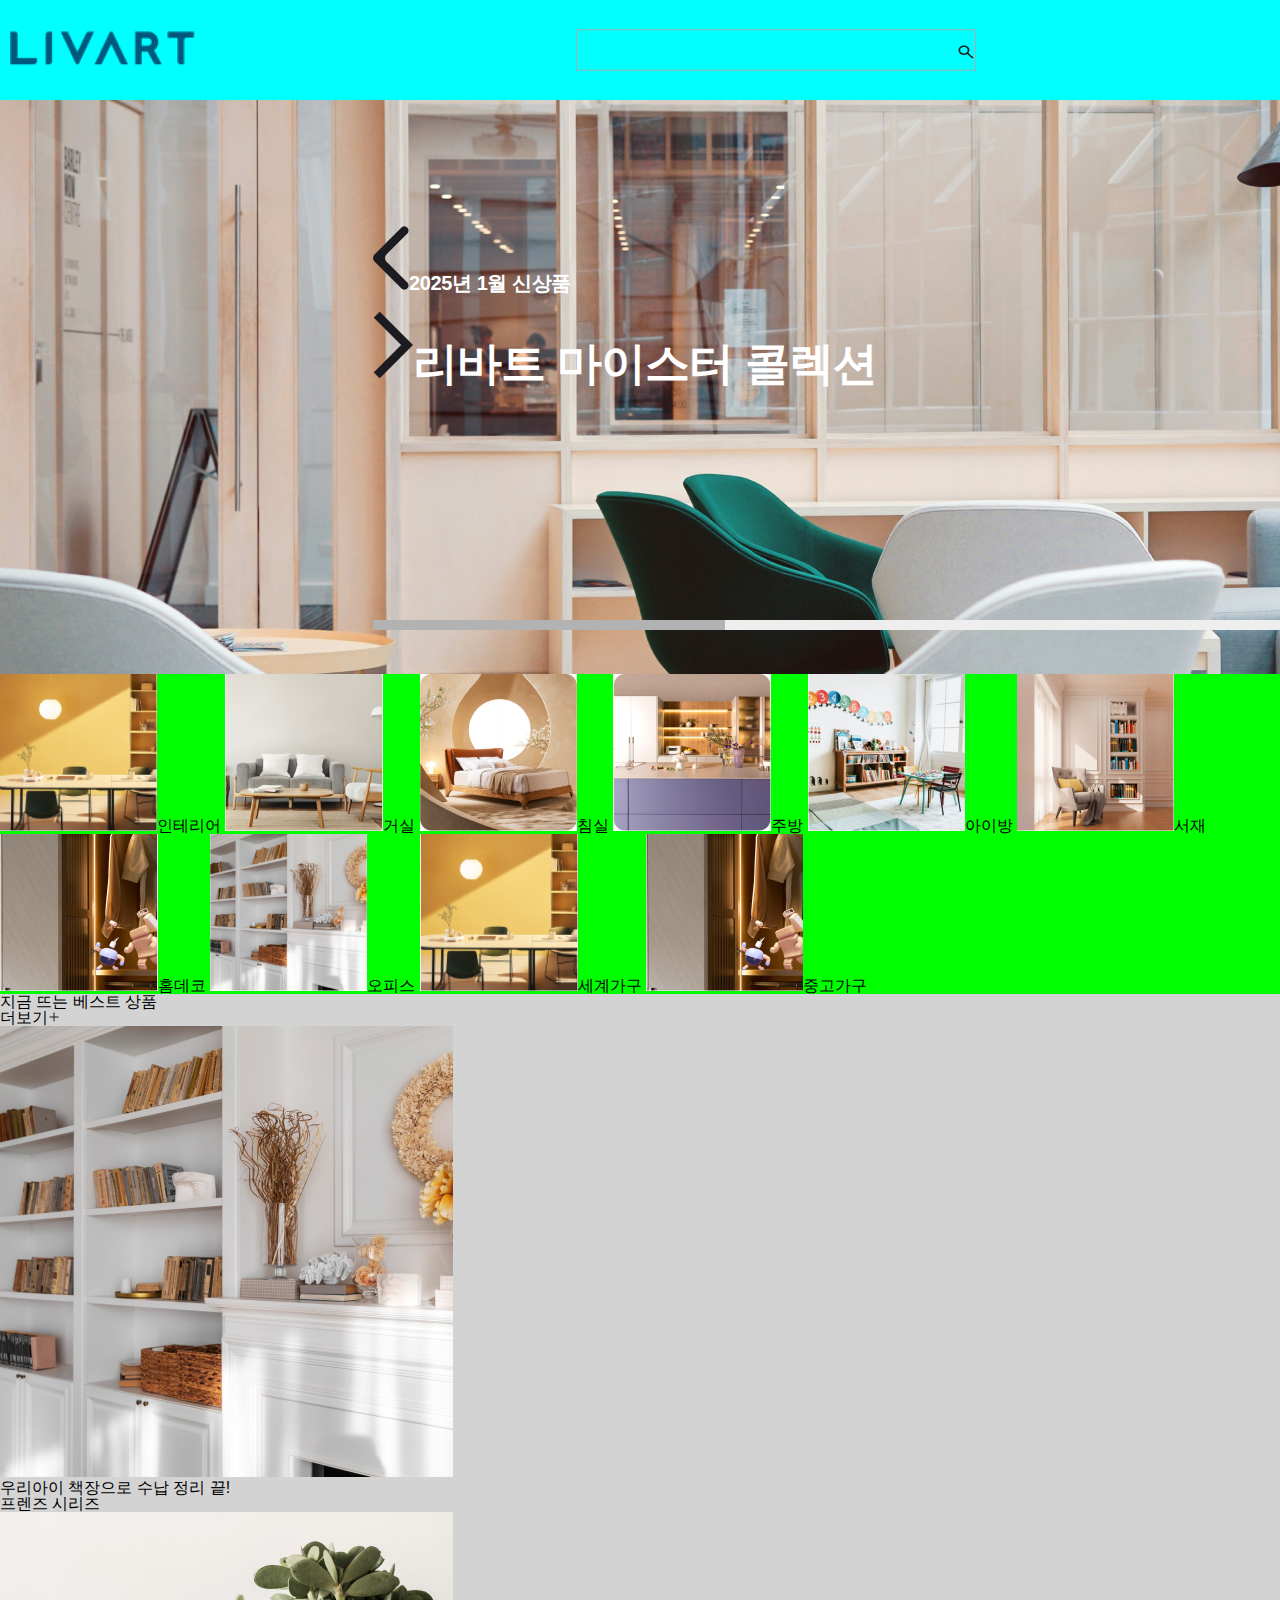
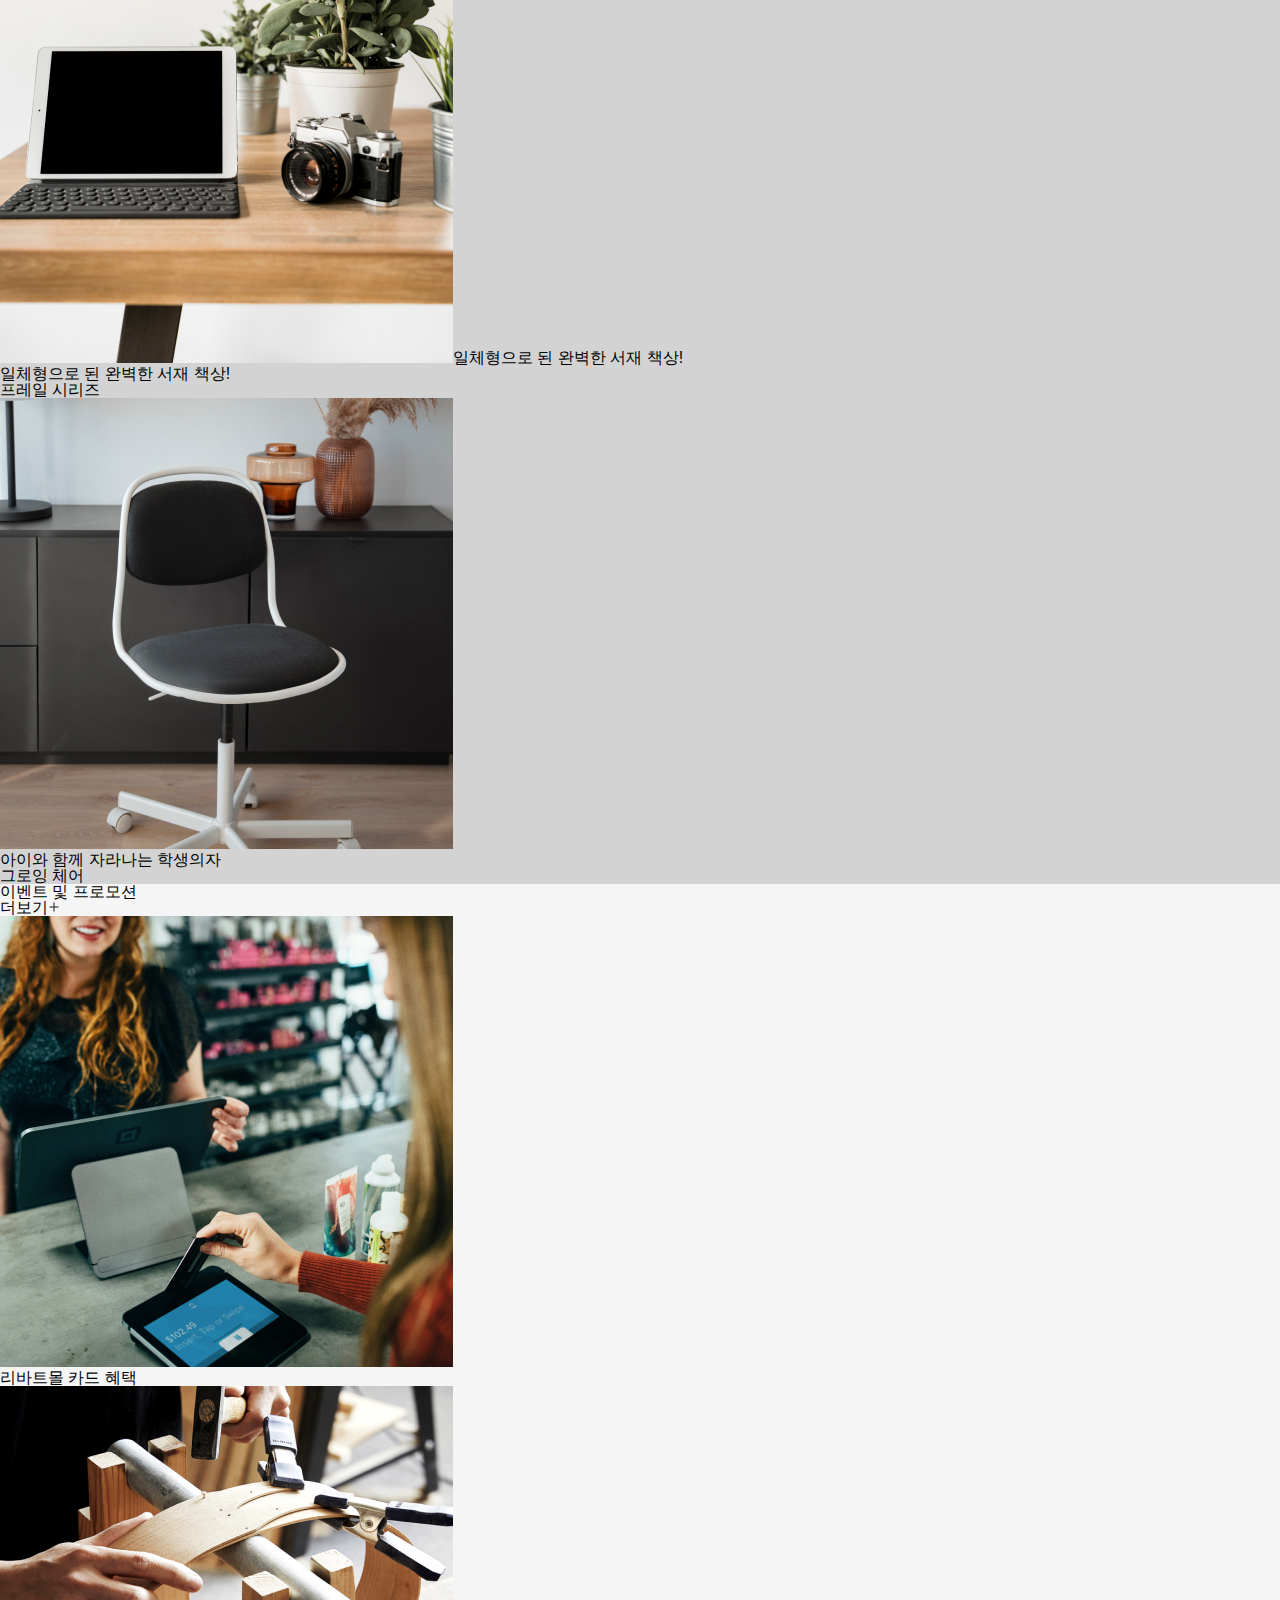
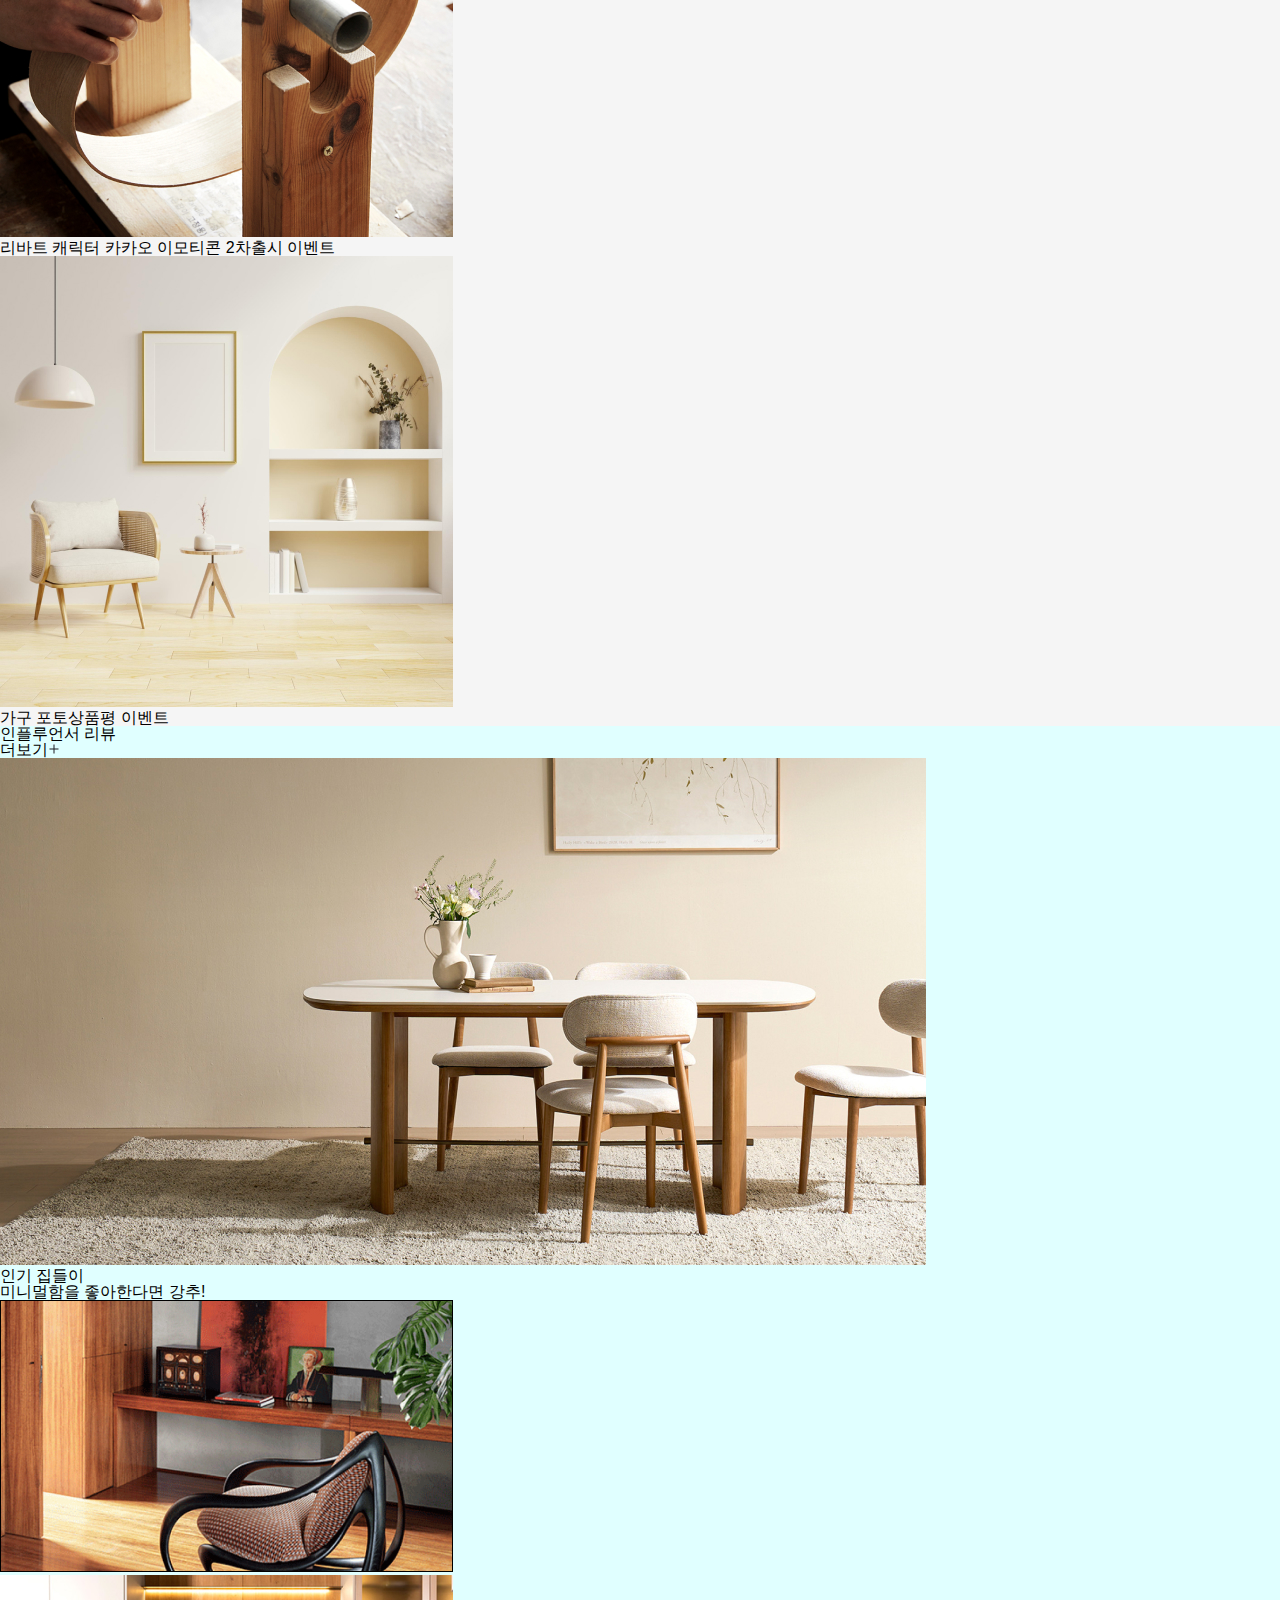
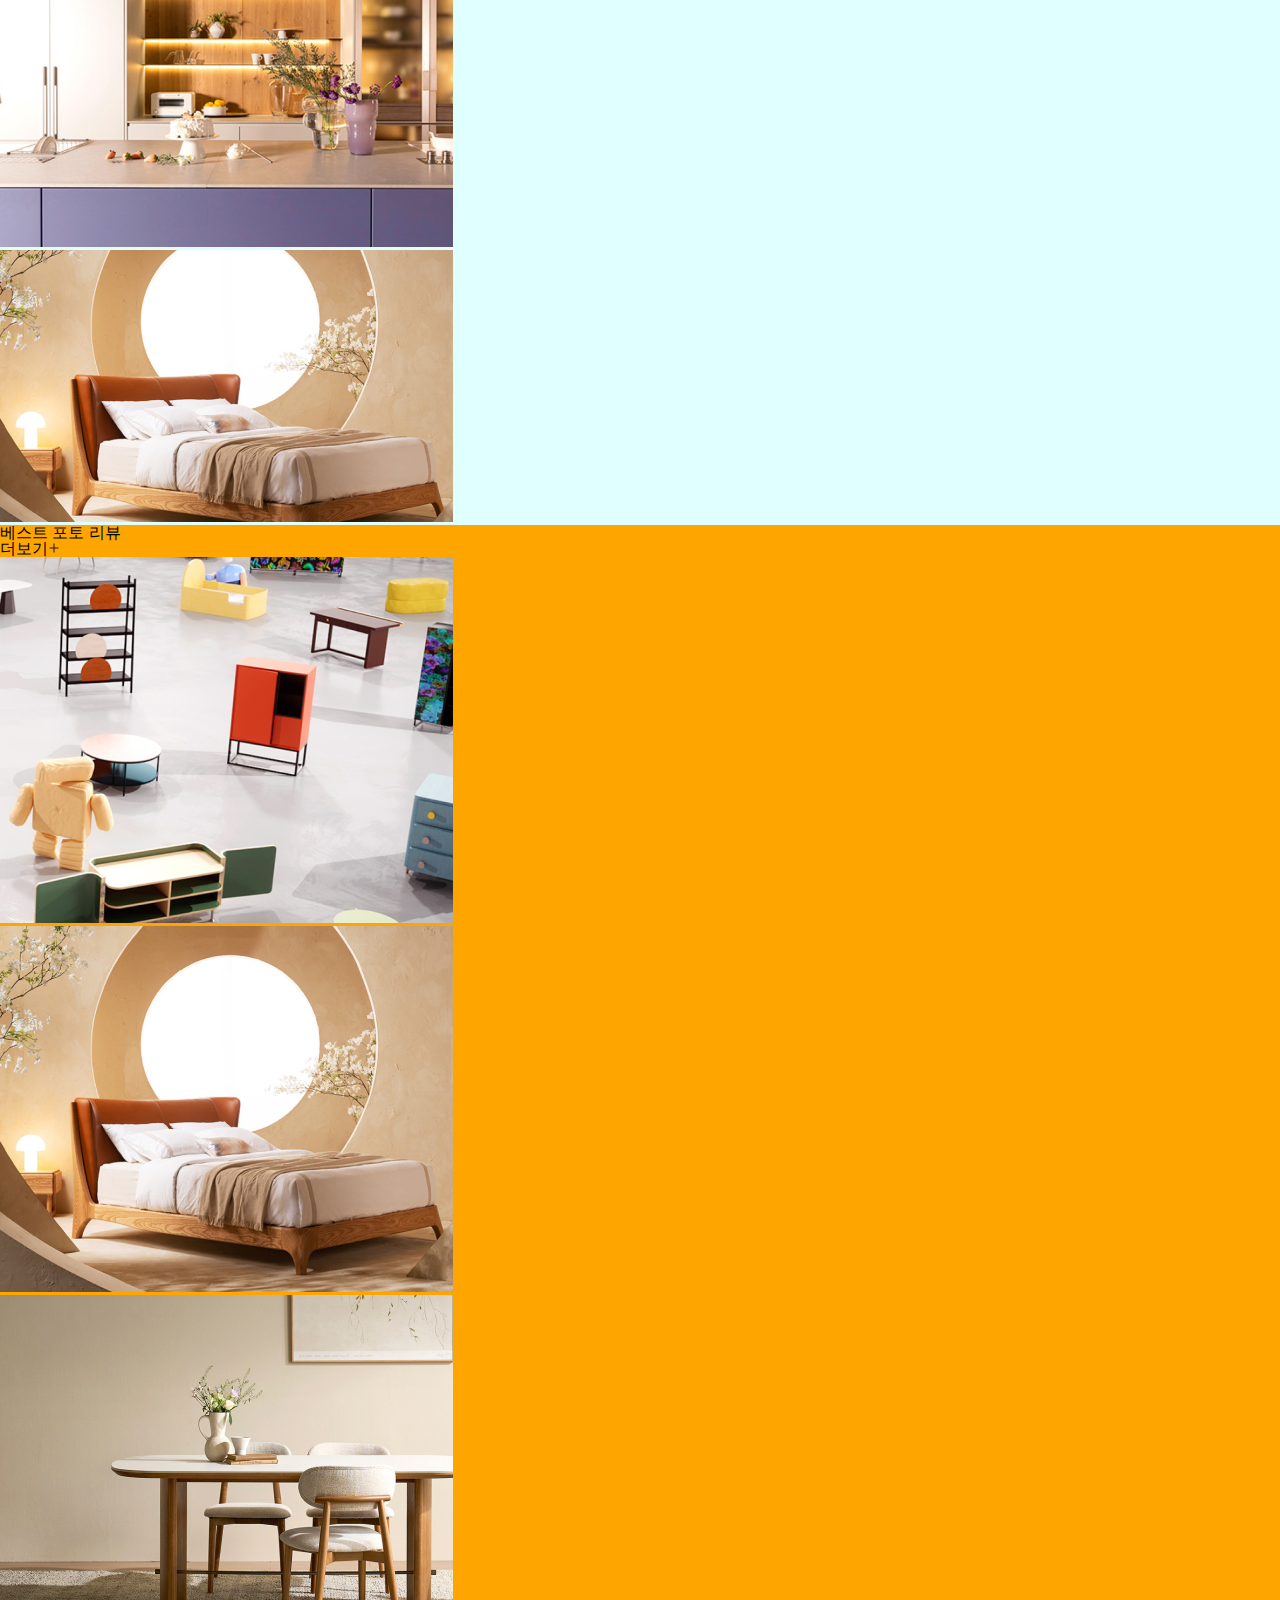
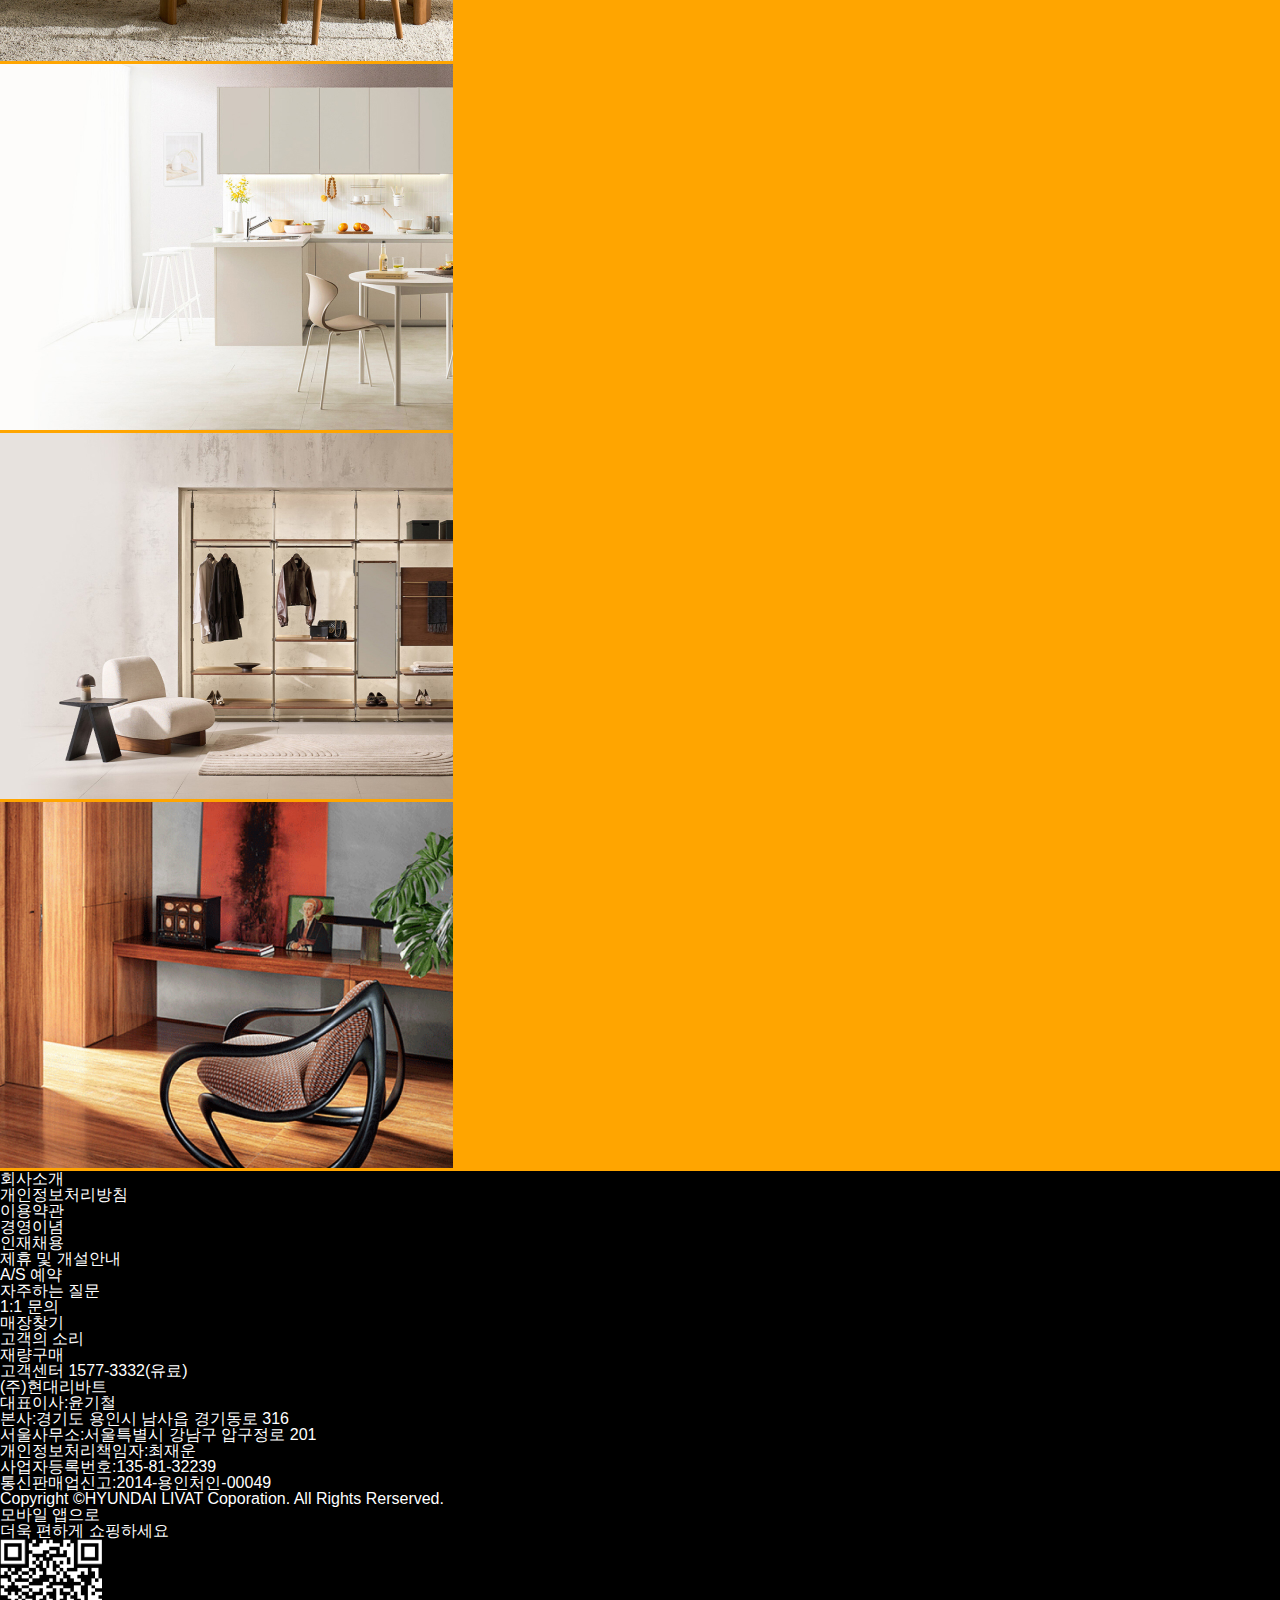
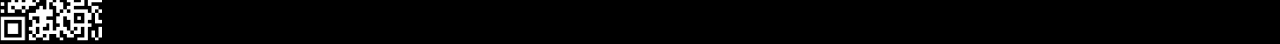
<file: index.html>
<!DOCTYPE html>
<html lang="ko">
<head>
    <meta charset="UTF-8">
    <meta name="viewport" content="width=device-width, initial-scale=1.0">
    <title>리바트몰 | 메인페이지</title>
    <!-- 파피콘,웹글꼴 -->
    <link rel="shortcut icon" href="./images/logo.png" type="image/x-icon">
    <link rel="icon" href="./images/logo.png" type="image/x-icon">
    <link href="https://fonts.googleapis.com/css2?family=Noto+Sans+KR:wght@100..900&display=swap" rel="stylesheet">
    <!--외부 스타일시트 -->
    <link href="./styles/reset.css" rel="stylesheet">
    <link href="./styles/index.css" rel="stylesheet">
</head>
<body>
    <header>
        <h1><a href="#"><img src="./images/logo.png" alt="리바트"></a></h1>
        <div class="search">
            <a href="#" class="brand"><img src="./images/search_bar.png" alt="검색"></a>
        </div>
        <nav>
            <ul>
                <li>로그인</li>
                <li>회원가입</li>
                <li>마이스토어</li>
                <li>장바구니</li>
                <li>고객센터</li>
            </ul>
        </nav>
    </header>
    <main>
        <div class="bnr">
            <div class="bnr_txt">
                <a href="#"><img src="./images/arrow_back.png" alt="">2025년 1월 신상품</a>
                <a href="#"><img src="./images/arrow.png" alt=""><span>리바트 마이스터 콜렉션</span></a>
            </div>
            <div class="bnr_bar">
                <a href="#"><img src="./images/progress_bar.png" alt=""></a>
            </div>
        </div>
        <!--메뉴관련-->
        <div class="menu">
            <a href="#"><img src="./images/menu_001.jpg" alt="인테리어"><span>인테리어</span></a>
            <a href="#"><img src="./images/menu_002.jpg" alt="거실"><span>거실</span></a>
            <a href="#"><img src="./images/menu_003.jpg" alt="침실"><span>침실</span></a>
            <a href="#"><img src="./images/menu_004.jpg" alt="주방"><span>주방</span></a>
            <a href="#"><img src="./images/menu_005.jpg" alt="아이방"><span>아이방</span></a>
            <a href="#"><img src="./images/menu_006.jpg" alt="서재"><span>서재</span></a>
            <a href="#"><img src="./images/menu_007.jpg" alt="홈데코"><span>홈데코</span></a>
            <a href="#"><img src="./images/menu_008.jpg" alt="오피스"><span>오피스</span></a>
            <a href="#"><img src="./images/menu_009.jpg" alt="세계가구"><span>세계가구</span></a>
            <a href="#"><img src="./images/menu_010.jpg" alt="중고가구"><span>중고가구</span></a>
        </div>
        <!-- 베스트상품 관련 -->
        <div class="best_product">
            <h2>지금 뜨는 베스트 상품</h2>
            <a href="#">더보기<img src="./images/add_2.png" alt="more"></a>
            <div class="series_01">
                <ul>
                    <li><a href="#"><img src="./images/best_001.jpg" alt=""></a></li>
                    <li>우리아이 책장으로 수납 정리 끝!</li>
                    <li><a href="#">프렌즈 시리즈</a></li>
                </ul>
            </div>
            <div class="series_02">
                <ul>
                    <li><a href="#"><img src="./images/best_002.jpg" alt="">일체형으로 된 완벽한 서재 책상!</a></li>
                    <li>일체형으로 된 완벽한 서재 책상!</li>
                    <li><a href="#">프레일 시리즈</a></li>
                </ul>
            </div>
            <div class="series_03">
                <ul>
                    <li><a href="#"><img src="./images/best_003.jpg" alt=""></a></li>
                    <li>아이와 함께 자라나는 학생의자</li>
                    <li><a href="#">그로잉 체어</a></li>
                </ul>
            </div>
        </div>
        <!-- 이벤트 관련 -->
        <div class="promotions">
            <h2>이벤트 및 프로모션</h2>
            <a href="#">더보기<img src="./images/add_2.png" alt="more"></a>
            <div class="event_1">
                <ul>
                    <li><a href="#"><img src="./images/event_001.jpg" alt=""></a></li>
                    <li><a href="#">리바트몰 카드 혜택</a></li>
                </ul>
            </div>
            <div class="event_2">
                <ul>
                    <li><a href="#"><img src="./images/event_002.jpg" alt=""></a></li>
                    <li><a href="#">리바트 캐릭터  카카오 이모티콘 2차출시 이벤트</a></li>
                </ul>
            </div>
            <div class="event_">
                <ul>
                    <li><a href="#"><img src="./images/event_003.jpg" alt=""></a></li>
                    <li><a href="#">가구 포토상품평 이벤트</a></li>
                </ul>
            </div>
        </div>
        <!-- 인플루언서 리뷰 관련 -->
        <div class="influencer_review">
            <h2>인플루언서 리뷰</h2>
            <a href="#">더보기<img src="./images/add_2.png" alt="more"></a>
            <div class="review_1">
                <a href="#"><img src="./images/review_001.jpg" alt=""></a>
                <ul>
                    <li><span>인기 집들이</span></li>
                    <li>미니멀함을 좋아한다면 강추!</li>
                </ul>
            </div>
            <div class="review_2">
                <a href="#"><img src="./images/review_002.jpg" alt=""></a>
            </div>
            <div class="review_3">
                <a href="#"><img src="./images/review_003.jpg" alt=""></a>
            </div>
            <div class="review_4">
                <a href="#"><img src="./images/review_004.jpg" alt=""></a>
            </div>
        </div>
        <!--베스트 포토리뷰 관련-->
        <div class="best_photo">
            <h2>베스트 포토 리뷰</h2>
            <a href="#">더보기<img src="./images/add_2.png" alt="more"></a>
            <div class="photo_review_1">
                <a href="#"><img src="./images/photo_001.jpg" alt=""></a>
            </div>
            <div class="photo_review_2">
                <a href="#"><img src="./images/photo_002.jpg" alt=""></a>
            </div>
            <div class="photo_review_3">
                <a href="#"><img src="./images/photo_003.jpg" alt=""></a>
            </div>
            <div class="photo_review_4">
                <a href="#"><img src="./images/photo_004.jpg" alt=""></a>
            </div>
            <div class="photo_review_5">
                <a href="#"><img src="./images/photo_005.jpg" alt=""></a>
            </div>
            <div class="photo_review_6">
                <a href="#"><img src="./images/photo_006.jpg" alt=""></a>
            </div>
        </div>
    </main>
    <!-- footer 관련 메뉴 -->
    <footer>
        <!--회사 소개 및 이념 관련-->
        <ul class="info">
            <li>회사소개</li>
            <li>개인정보처리방침</li>
            <li>이용약관</li>
            <li>경영이념</li>
            <li>인재채용</li>
            <li>제휴 및 개설안내</li>
        </ul>
        <!--질문 및 매장관련-->
        <ul class="question">
            <li>A/S 예약</li>
            <li>자주하는 질문</li>
            <li>1:1 문의</li>
            <li>매장찾기</li>
            <li>고객의 소리</li>
            <li>재량구매</li>
        </ul>
        <!--고객센터 연락 관련-->
        <ul class="service_center">
            <li>고객센터 1577-3332(유료)</li>
        </ul>
        <!--주소 관련-->
        <ul class="address">
            <li>(주)현대리바트</li>
            <li>대표이사:윤기철</li>
            <li>본사:경기도 용인시 남사읍 경기동로 316</li>
            <li>서울사무소:서울특별시 강남구 압구정로 201</li>
            <li>개인정보처리책임자:최재운</li>
        </ul>
        <!--사업자등록번호 관련-->
        <ul class="business">
            <li>사업자등록번호:135-81-32239</li>
            <li>통신판매업신고:2014-용인처인-00049</li>
        </ul>
        <ul>
            <li>Copyright &copy;HYUNDAI LIVAT Coporation. All Rights  Rerserved.</li>
        </ul>
        <!--하단 오른쪽 관련-->
        <div class="ft_right">
            <ul>
                <li>모바일 앱으로<br>더욱 편하게 쇼핑하세요</li>
                <li><img src="./images/qr.png" alt="qr_cord"></li>
            </ul>
        </div>
    </footer>
</body>
</html>
</file>
<file: styles/index.css>
/*=====================header*/
header {
    background-color:aqua;
    margin:0 auto;
    width:1755px;
    height:100px;
    display:flex;
    flex-flow:row nowrap;
    justify-content:space-between;
    padding:29px 0;
}
header h1 {float:left;}
header h1 a {}
header h1 a img {}
header .search {}
header .search .brand {
    background-image:url(../images/search.png);
    background-repeat:no-repeat;
    background-position:right;
    display:inline-block;
}
header .search .brand img {}
/*=====================검색관련 항목*/
header nav {}
header nav ul {
    background-color:yellow;
    display:flex;
    flex-flow:row nowrap;
    justify-content:space-between;
}
header nav ul li {
    margin-right:18px;
    letter-spacing:-0.02em;
    line-height:1.2;
}
/*=====================개인정보 관련 항목*/
main {width:100%; margin:0 auto;}
main .bnr {
    text-align:center;
    background-image:url(../images/bnr_ad.jpg);
    background-size:cover;
    height:574px;
    position:relative;
    padding:126px 0 0 373px;
    text-align:left;
}
main .bnr .bnr_txt  {

}
main .bnr .bnr_txt:nth-child(2) {
    background-image:url(../images/arrow.png);
    background-repeat:no-repeat;
    display:flex; flex-flow:row nowrap;
}
main .bnr .bnr_txt a {
    display:block;
    color:#fff;
    margin-bottom:16px;
    font-weight:700; font-size:1.25rem;
    letter-spacing:-0.02em; line-height:1.2;
}
main .bnr .bnr_txt a span {
    margin-bottom:16px;
    font-weight:700; font-size:2.81rem;
    letter-spacing:-0.02em; line-height:1.2;
}
main .bnr .bnr_bar {
    position:absolute; bottom:41px; 
}
main .bnr .bnr_bar a {}
main .bnr .bnr_bar a img {}
/*=====================베너관련 항목*/
main .menu {background-color:lime;}
main .menu a {}
main .menu a img {}
main .menu a span {}
/*=====================메뉴관련 항목*/
main .best_product {background-color:lightgray;}
main .best_product h2 {}
main .best_product a {}
main .best_product a img {}
main .best_product .series_01 {}
main .best_product .series_01 ul {}
main .best_product .series_01 ul li {}
main .best_product .series_01 ul li span {}
main .best_product .series_02 {}
main .best_product .series_02 ul {}
main .best_product .series_02 ul li {}
main .best_product .series_02 ul li span {}
main .best_product .series_03 {}
main .best_product .series_03 ul {}
main .best_product .series_03 ul li {}
main .best_product .series_03 ul li span {}
main .best_product .series_04 {}
main .best_product .series_04 ul {}
main .best_product .series_04 ul li {}
main .best_product .series_04 ul li span {}
/*=====================베스트상품 관련 항목*/
main .promotions {background-color:#f5f5f5;}
main .promotions h2 {}
main .promotions a {}
main .promotions a img {}
main .promotions .event_1 {}
main .promotions .event_1 ul {}
main .promotions .event_1 ul li {}
main .promotions .event_1 ul li a {}
main .promotions .event_1 ul li a img {}
main .promotions .event_2 {}
main .promotions .event_2 ul {}
main .promotions .event_2 ul li {}
main .promotions .event_2 ul li a {}
main .promotions .event_2 ul li a img {}
main .promotions .event_3 {}
main .promotions .event_3 ul {}
main .promotions .event_3 ul li {}
main .promotions .event_3 ul li a {}
main .promotions .event_3 ul li a img {}
/*=====================이벤트 및 프로모션 관련 항목*/
main .influencer_review {background-color:lightcyan;}
main .influencer_review h2 {}
main .influencer_review h2 a {}
main .influencer_review h2 a img {}
main .influencer_review .review_1 {}
main .influencer_review .review_1 a {}
main .influencer_review .review_1 a img {}
main .influencer_review .review_1 ul {}
main .influencer_review .review_1 ul li {}
main .influencer_review .review_1 ul li span {}
main .influencer_review .review_2 {}
main .influencer_review .review_2 a {}
main .influencer_review .review_2 a img {}
main .influencer_review .review_3 {}
main .influencer_review .review_3 a {}
main .influencer_review .review_3 a img {}
main .influencer_review .review_4 {}
main .influencer_review .review_4 a {}
main .influencer_review .review_4 a img {}
/*=====================인플루언서 리뷰 관련 항목*/
main .best_photo {background-color:orange;}
main .best_photo h2 {}
main .best_photo h2 a {}
main .best_photo h2 a img {}
main .best_photo .photo_review_1 {}
main .best_photo .photo_review_1 a {}
main .best_photo .photo_review_1 a img {}
main .best_photo .photo_review_2 {}
main .best_photo .photo_review_2 a {}
main .best_photo .photo_review_2 a img {}
main .best_photo .photo_review_3 {}
main .best_photo .photo_review_3 a {}
main .best_photo .photo_review_3 a img {}
main .best_photo .photo_review_4 {}
main .best_photo .photo_review_4 a {}
main .best_photo .photo_review_4 a img {}
main .best_photo .photo_review_5 {}
main .best_photo .photo_review_5 a {}
main .best_photo .photo_review_5 a img {}
main .best_photo .photo_review_6 {}
main .best_photo .photo_review_6 a {}
main .best_photo .photo_review_6 a img {}
/*=====================베스트 포토리뷰 관련 항목*/
/*=====================main*/
footer {background-color:#000; color:#fff;}
footer .info {}
footer .info li {}
/*=====================회사소개 및 경영이념 관련 항목*/
footer .question {}
footer .question li {}
/*=====================질문 및 매장관련 항목*/
footer .service_center {}
footer .service_center li {}
/*=====================고객센터 연락관련 항목*/
footer .address {}
footer .address li {}
/*=====================주소관련 항목*/
footer .business {}
footer .business li {}
/*=====================사업자등록번호 관련 항목*/
footer ul {}
footer ul li {}
/* ===================== 하단 오른쪽 관련 항목 */
footer .ft_right {}
footer .ft_right ul {}
footer .ft_right ul li {}
footer .ft_right ul li img {}
/*=====================footer*/
</file>
